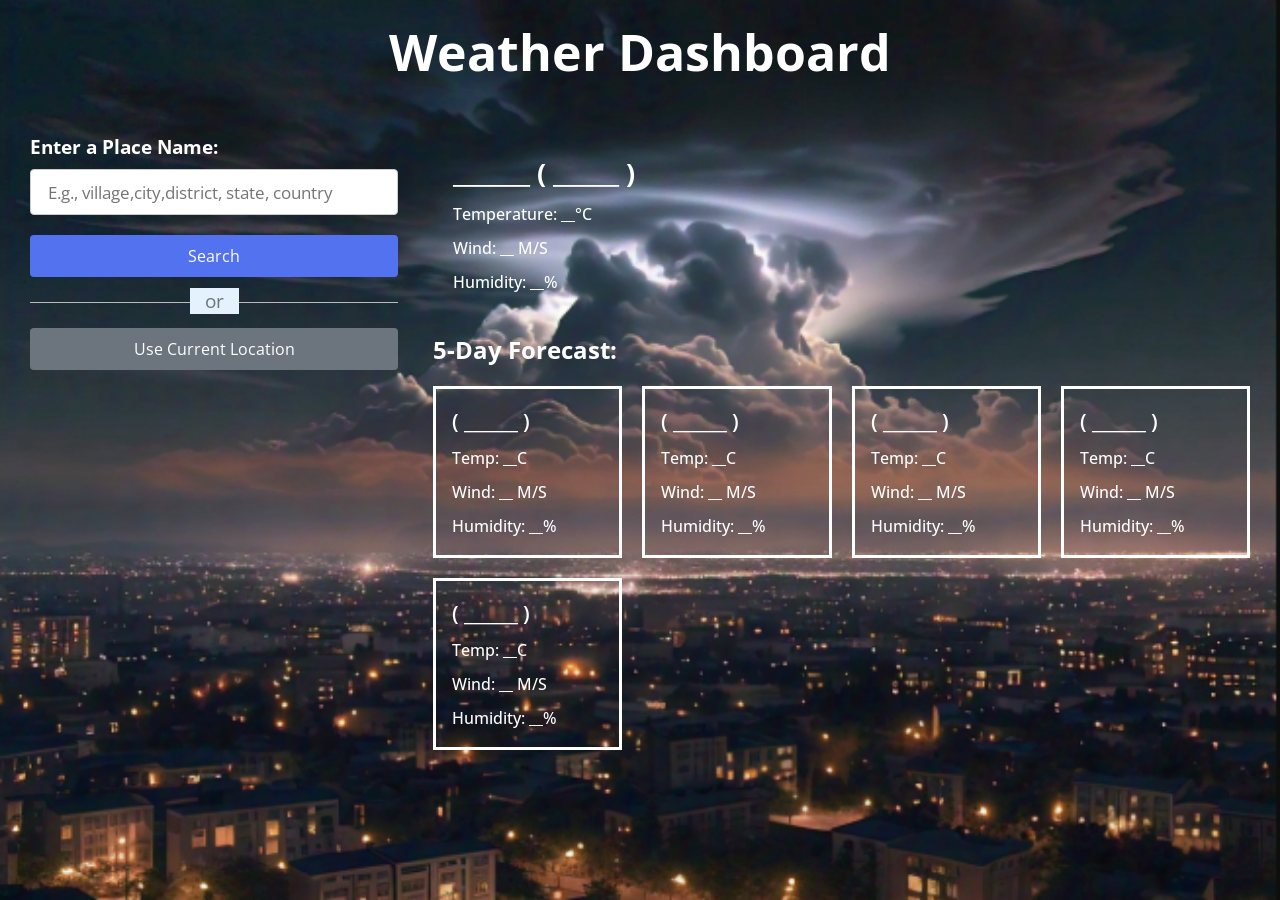
<file: index.html>
<!DOCTYPE html>
<!-- Coding By CodingNepal - www.codingnepalweb.com -->
<html lang="en">
  <head>
    <meta charset="utf-8">
    <title>Weather App</title>
    <link rel="shortcut icon" href="img5.jpg" type="image\x-icon">
    <link rel="stylesheet" href="style.css">
    <meta name="viewport" content="width=device-width, initial-scale=1.0">
    <script src="script.js" defer></script>
  </head>
  <body>
    <h1>Weather Dashboard</h1>
    <div class="container">
      <div class="weather-input">
        <h3 style="color: white;">Enter a Place Name:</h3>
        <input class="city-input" type="text" placeholder="E.g., village,city,district, state, country">
        <button class="search-btn">Search</button>
        <div class="separator"></div>
        <button class="location-btn">Use Current Location</button>
      </div>
      <div class="weather-data">
        <div class="current-weather">
          <div class="details">
            
            <h2>_______ ( ______ )</h2>
            <h6 >Temperature: __°C</h6>
            <h6 >Wind: __ M/S</h6>
            <h6 >Humidity: __%</h6>
          </div>
        </div>
        <div class="days-forecast">
          <h2>5-Day Forecast:</h2>
          <ul class="weather-cards">
            <li class="card">
              <h3>( ______ )</h3>
              <h6>Temp: __C</h6>
              <h6>Wind: __ M/S</h6>
              <h6>Humidity: __%</h6>
            </li>
            <li class="card">
              <h3>( ______ )</h3>
              <h6>Temp: __C</h6>
              <h6>Wind: __ M/S</h6>
              <h6>Humidity: __%</h6>
            </li>
            <li class="card">
              <h3>( ______ )</h3>
              <h6>Temp: __C</h6>
              <h6>Wind: __ M/S</h6>
              <h6>Humidity: __%</h6>
            </li>
            <li class="card">
              <h3>( ______ )</h3>
              <h6>Temp: __C</h6>
              <h6>Wind: __ M/S</h6>
              <h6>Humidity: __%</h6>
            </li>
            <li class="card">
              <h3>( ______ )</h3>
              <h6>Temp: __C</h6>
              <h6>Wind: __ M/S</h6>
              <h6>Humidity: __%</h6>
            </li>
          </ul>
        </div>
      </div>
    </div>
    
  </body>
</html>
</file>
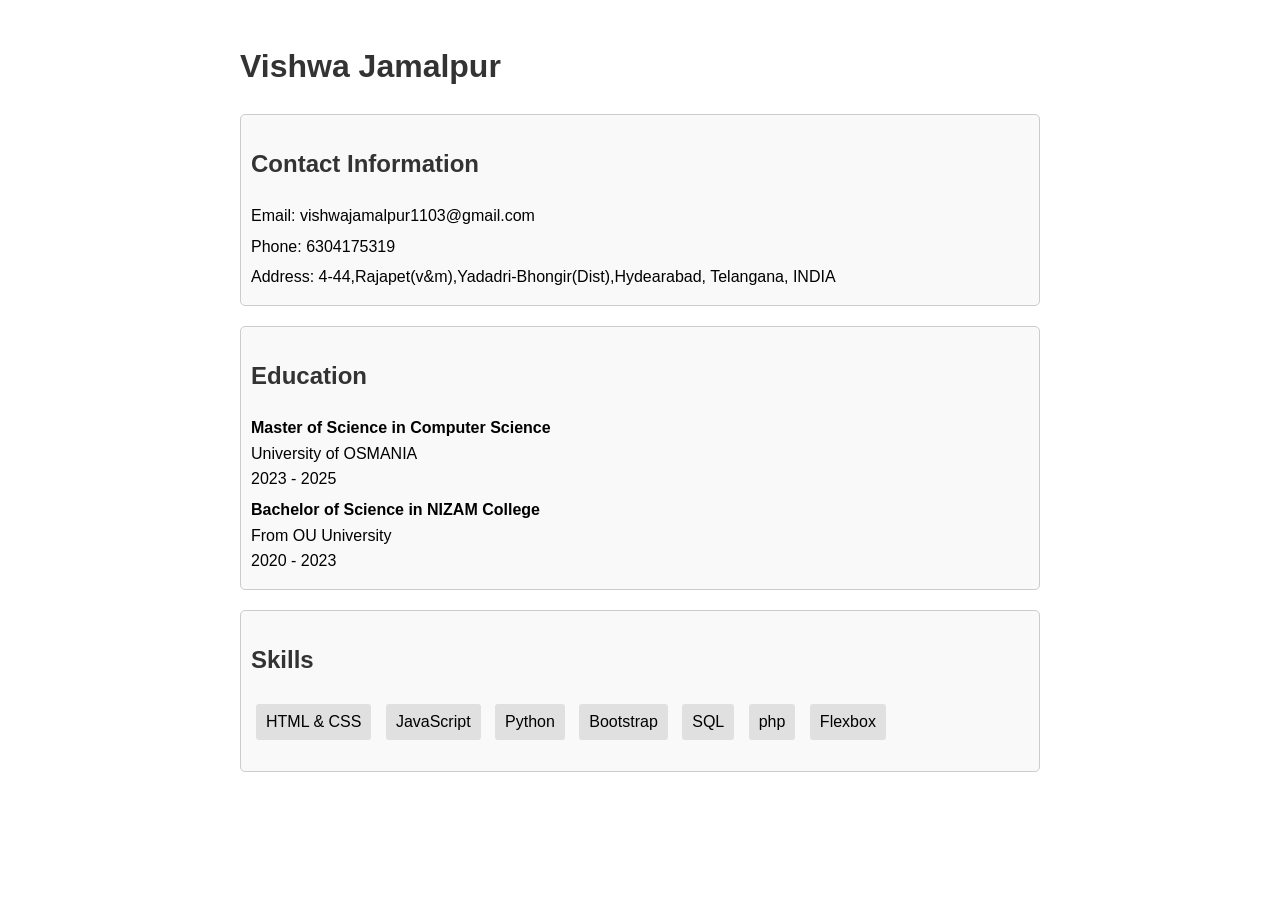
<file: week1.html>
<!DOCTYPE html>
<html lang="en">
<head>
    <meta charset="UTF-8">
    <meta name="viewport" content="width=device-width, initial-scale=1.0">
    <title>Resume</title>
    <link rel="shortcut icon" type="image/icon" href="icon3.jpg">
    <style>
        body {
            font-family: Arial, sans-serif;
            margin: 0;
            padding: 0;
            line-height: 1.6;
        }
        .container {
            max-width: 800px;
            margin: 0 auto;
            padding: 20px;
        }
        h1, h2 {
            color: #333;
        }
        .section {
            margin-bottom: 20px;
        }
        .contact-info, .education, .skills {
            padding: 10px;
            border: 1px solid #ccc;
            border-radius: 5px;
            background-color: #f9f9f9;
        }
        .contact-info p, .education p, .skills p {
            margin: 5px 0;
        }
        .skills ul {
            list-style-type: none;
            padding: 0;
        }
        .skills li {
            background-color: #e0e0e0;
            border-radius: 3px;
            display: inline-block;
            margin: 5px;
            padding: 5px 10px;
        }
    </style>
</head>
<body>
    <div class="container">
        <header>
            <h1>Vishwa Jamalpur</h1>
        </header>
        
        <section class="section contact-info">
            <h2>Contact Information</h2>
            <p>Email: vishwajamalpur1103@gmail.com</p>
            <p>Phone: 6304175319</p>
            <p>Address: 4-44,Rajapet(v&m),Yadadri-Bhongir(Dist),Hydearabad, Telangana, INDIA</p>
        </section>
        
        <section class="section education">
            <h2>Education</h2>
            <p><strong>Master of Science in Computer Science</strong><br>
            University of OSMANIA<br>
            2023 - 2025</p>
            <p><strong>Bachelor of Science in NIZAM College</strong><br>
            From OU University<br>
            2020 - 2023</p>
        </section>
        
        <section class="section skills">
            <h2>Skills</h2>
            <ul>
                <li>HTML & CSS</li>
                <li>JavaScript</li>
                <li>Python</li>
                <li>Bootstrap</li>
                <li>SQL</li>
                <li>php</li>
                <li>Flexbox</li>
            </ul>
        </section>
    </div>
</body>
</html>
</file>
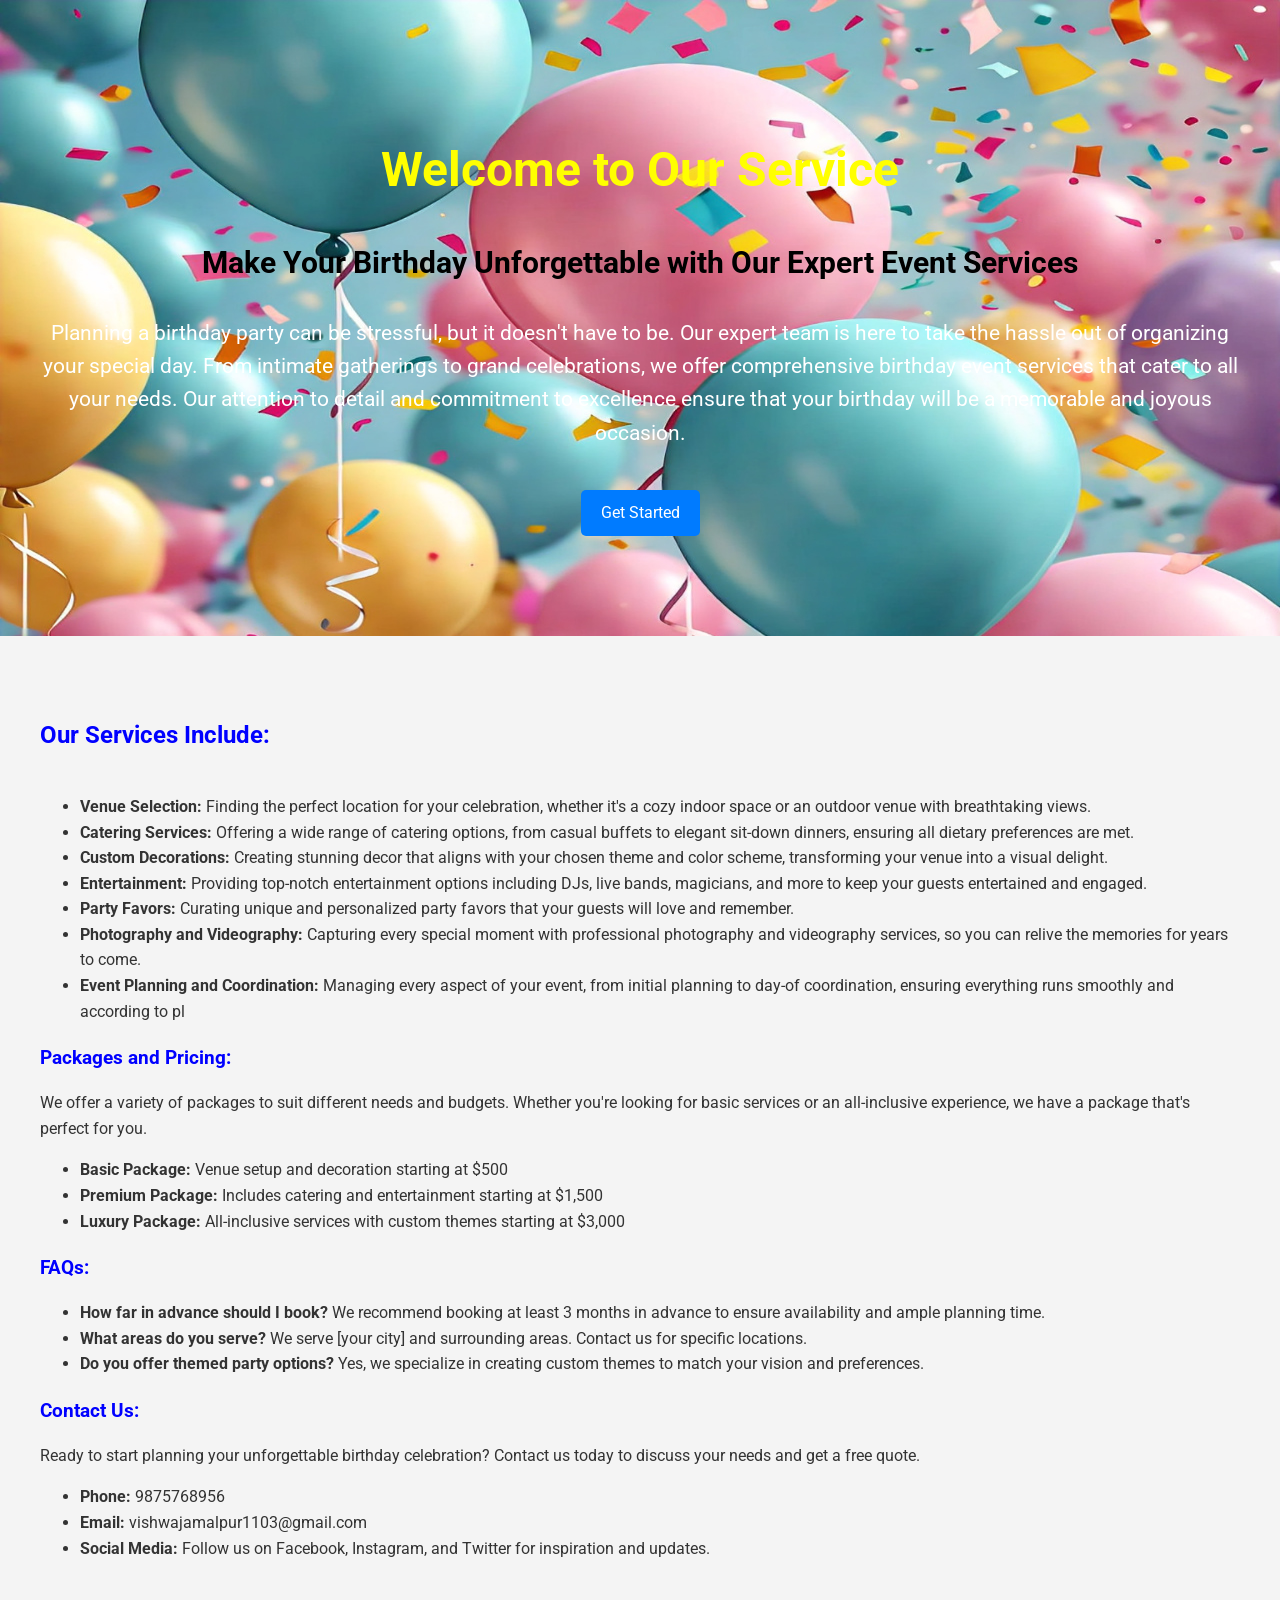
<file: week2.html>
<!DOCTYPE html>
<html lang="en">
<head>
    <meta charset="UTF-8">
    <meta name="viewport" content="width=device-width, initial-scale=1.0">
    <title>Birthday Events</title>
    <link rel="shortcut icon" type="image/icon" href="icon2.jpg">
    <link href="https://fonts.googleapis.com/css2?family=Roboto:wght@400;700&display=swap" rel="stylesheet">
    <link rel="stylesheet" href="week2.css">
</head>
<body>
    <header class="hero">
        <div class="container">
            <h1 style="text-align: center;">Welcome to Our Service</h1>
            <h3 style="text-align: center;color: black;font-size: 30px;"> Make Your Birthday Unforgettable with Our Expert Event Services</h3>
            <p>Planning a birthday party can be stressful, but it doesn't have to be. Our expert team is here to take 
                the hassle out of organizing your special day. From intimate gatherings to grand celebrations, we offer 
                comprehensive birthday event services that cater to all your needs. Our attention to detail and commitment
                 to excellence ensure that your birthday will be a memorable and joyous occasion.</p>
            <a href="#" class="cta-button">Get Started</a>
        </div>
    </header>

    <section class="features">
        <div class="container">
            <h2 >Our Services Include:</h2>
            <div class="feature">
                
                <p>
                    <ul style="list-style-type: disc";>
                       <li><b>Venue Selection:</b> Finding the perfect location for your celebration, whether it's a cozy indoor space
                         or an outdoor venue with breathtaking views.<br></li>
                        <li><b>Catering Services: </b>Offering a wide range of catering options, from casual buffets to elegant sit-down
                         dinners, ensuring all dietary preferences are met.<br></li>
                        <li><b>Custom Decorations: </b>Creating stunning decor that aligns with your chosen theme and color scheme,
                         transforming your venue into a visual delight.<br></li>

                        <li><b>Entertainment:</b> Providing top-notch entertainment options including DJs, live bands, magicians, and 
                         more to keep your guests entertained and engaged.<br></li>
                     
                        <li><b>Party Favors: </b>Curating unique and personalized party favors that your guests will love and remember.<br></li>

                     
                        <li><b>Photography and Videography:</b> Capturing every special moment with professional photography and 
                         videography services, so you can relive the memories for years to come.<br></li>
                     
                        <li><b>Event Planning and Coordination:</b> Managing every aspect of your event, from initial planning to
                      day-of coordination, ensuring everything runs smoothly and according to pl</li>
                    </ul>
                </p>
        </div>
            <div class="feature">
                <h3>Packages and Pricing:</h3>
                <p>We offer a variety of packages to suit different needs and budgets. Whether you're looking for basic 
                    services or an all-inclusive experience, we have a package that's perfect for you.</p>
                <p>
                    <ul style="list-style-type: disc;">
                    <li><b>Basic Package:</b> Venue setup and decoration starting at $500<br></li>
                    <li><b>Premium Package:</b> Includes catering and entertainment starting at $1,500<br></li>
                    <li><b>Luxury Package:</b> All-inclusive services with custom themes starting at $3,000</li>
                    </ul>
                </p>
            </div>
            <div class="feature">
                <h3>FAQs:</h3>
                <p>
                    <ul style="list-style-type: disc;">
                      <li><b>How far in advance should I book?</b> We recommend booking at least 3 months in advance to ensure availability and ample planning time.<br></li>
                       <li><b>What areas do you serve?</b> We serve [your city] and surrounding areas. Contact us for specific locations.<br></li>
                       <li><b>Do you offer themed party options?</b> Yes, we specialize in creating custom themes to match your vision and preferences.</li>
                    </ul>
                </p>
                    
            </div>
            <div class="feature">
                <h3>Contact Us:</h3>
                <p>Ready to start planning your unforgettable birthday celebration? Contact us today to discuss your needs and get a free quote.</p>
                <p>
                    <ul style="list-style-type: disc;">

                    <li><b>Phone: </b>9875768956<br></li>
                    <li><b>Email:</b> vishwajamalpur1103@gmail.com<br></li>
                    <li><b>Social Media:</b> Follow us on Facebook, Instagram, and Twitter for inspiration and updates.</li>
                    </ul>
                </p>
                    
            </div>
        </div>
    </section>
</body>
</html>
</file>
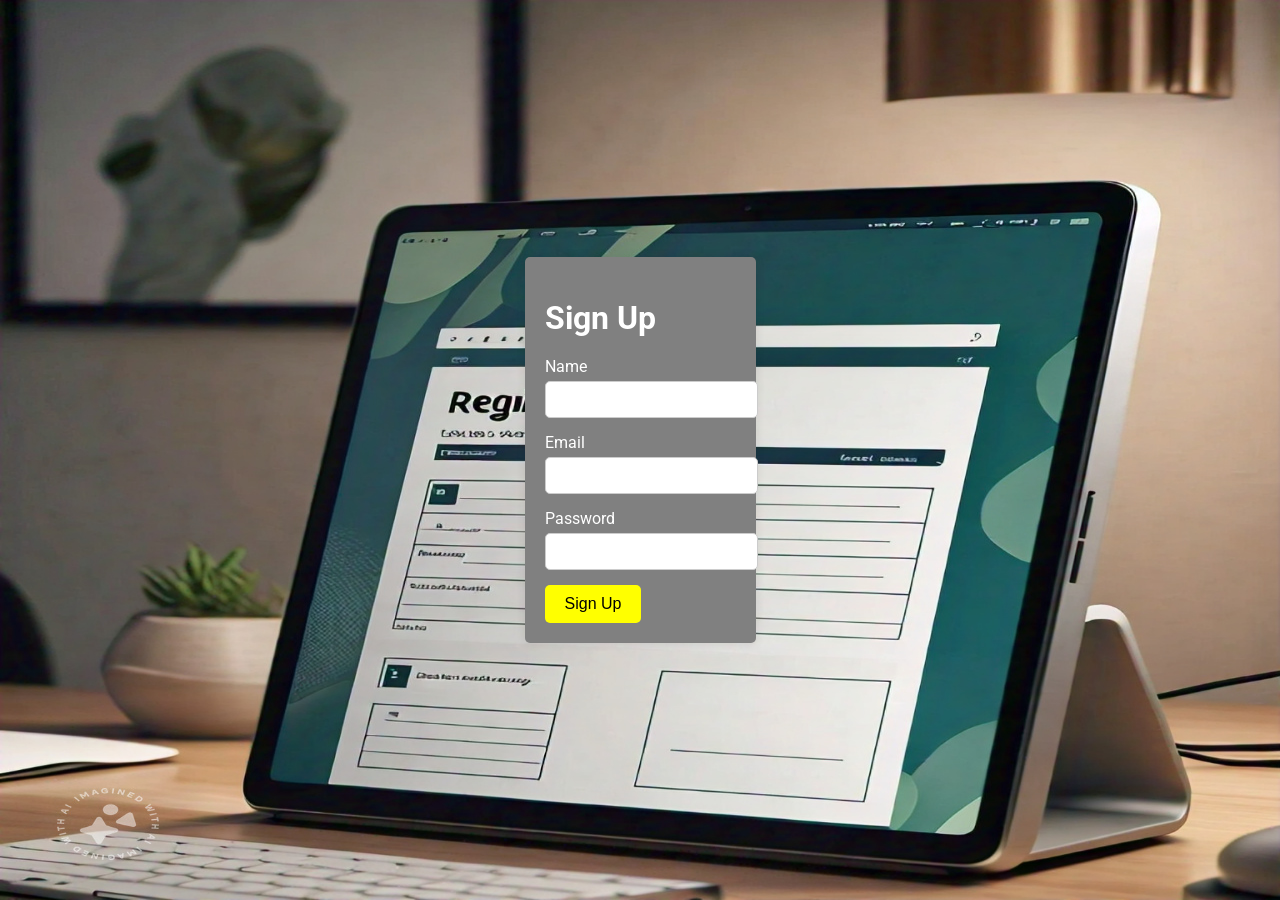
<file: week3.html>
<!DOCTYPE html>
<html lang="en">
<head>
    <meta charset="UTF-8">
    <meta name="viewport" content="width=device-width, initial-scale=1.0">
    <title>Form Validation</title>
    <link rel="shortcut icon" type="image/icon" href="icon.jpg">
    <link href="https://fonts.googleapis.com/css2?family=Roboto:wght@400;700&display=swap" rel="stylesheet">
    <link rel="stylesheet" href="week3.css">
</head>
<body>
    <div class="container">
        <h1>Sign Up</h1>
        <form id="signup-form">
            <div class="form-group">
                <label for="name">Name</label>
                <input type="text" id="name" name="name" required>
                <small class="error" id="name-error"></small>
            </div>
            <div class="form-group">
                <label for="email">Email</label>
                <input type="email" id="email" name="email" required>
                <small class="error" id="email-error"></small>
            </div>
            <div class="form-group">
                <label for="password">Password</label>
                <input type="password" id="password" name="password" required>
                <small class="error" id="password-error"></small>
            </div>
            <button type="submit">Sign Up</button>
        </form>
    </div>

    <script src="script.js"></script>
</body>
</html>
</file>
<file: style.css>
/* Import Google font - Open Sans */
@import url('https://fonts.googleapis.com/css2?family=Open+Sans:wght@400;500;600;700&display=swap');
* {
  margin: 0;
  padding: 0;
  box-sizing: border-box;
  font-family: 'Open Sans', sans-serif;
}
body {
  background-image:url("night8.png");
  background-repeat: no-repeat;
  background-size: 100% 100%;
  background-attachment: fixed;
}
h1 {
  
  font-size: 50px;
  text-align: center;
  padding: 18px 0;
  color: #fff;
  
}
.container {
  display: flex;
  gap: 35px;
  padding: 30px;
}
.weather-input {
  width: 550px;
}
.weather-input input {
  height: 46px;
  width: 100%;
  outline: none;
  font-size: 1.07rem;
  padding: 0 17px;
  margin: 10px 0 20px 0;
  border-radius: 4px;
  border: 1px solid #ccc;
}
.weather-input input:focus {
  padding: 0 16px;
  border: 2px solid #5372F0;
}
.weather-input .separator {
  height: 1px;
  width: 100%;
  margin: 25px 0;
  background: #BBBBBB;
  display: flex;
  align-items: center;
  justify-content: center;
}
.weather-input .separator::before{
  content: "or";
  color: #6C757D;
  font-size: 1.18rem;
  padding: 0 15px;
  margin-top: -4px;
  background: #E3F2FD;
}
.weather-input button {
  width: 100%;
  padding: 10px 0;
  cursor: pointer;
  outline: none;
  border: none;
  border-radius: 4px;
  font-size: 1rem;
  color: #fff;
  background: #5372F0;
  transition: 0.2s ease;
}
.weather-input .search-btn:hover {
  background: #2c52ed;
}
.weather-input .location-btn {
  background: #6C757D;
}
.weather-input .location-btn:hover {
  background: #5c636a;
}
.weather-data {
  width: 100%;
}
.weather-data .current-weather {
  color: #fff;
  
  padding: 20px 20px 20px 20px;
  
  justify-content: space-between;
}
.current-weather h2 {
  font-weight: 700;
  font-size: 1.7rem;
}
.weather-data h6 {
  margin-top: 12px;
  font-size: 1rem;
  font-weight: 500;
}
.current-weather .icon {
  text-align: center;
  
}
.current-weather .icon img {
  max-width: 120px;
  margin-top: -15px;
  border:3px solid white;
}
.current-weather .icon h6 {
  margin-top: -10px;
  text-transform: capitalize;
}
.days-forecast h2 {
  margin: 20px 0;
  font-size: 1.5rem;
  color:white;
}
.days-forecast .weather-cards {
  display: flex;
  gap: 20px;
}
.weather-cards .card {
  color: #fff;
  padding: 18px 16px;
  list-style: none;
  width: calc(100%/5);
  
  border: 3px solid white;
}
.weather-cards .card h3 {
  font-size: 1.3rem;
  font-weight: 600;
  color: white;
}
.weather-cards .card img {
  max-width: 70px;
  margin: 5px 0 -12px 0;
}

@media (max-width: 1400px) {
  .weather-data .current-weather {
    padding: 20px;
  }
  .weather-cards {
    flex-wrap: wrap;
  }
  .weather-cards .card {
    width: calc(100% / 4 - 15px);
  }
}
@media (max-width: 1200px) {
  .weather-cards .card {
    width: calc(100% / 3 - 15px);
  }
}
@media (max-width: 950px) {
  .weather-input {
    width: 450px;
  }
  .weather-cards .card {
    width: calc(100% / 2 - 10px);
  }
}
@media (max-width: 750px) {
  h1 {
    font-size: 1.45rem;
    padding: 16px 0;
  }
  .container {
    flex-wrap: wrap;
    padding: 15px;
  }
  .weather-input {
    width: 100%;
  }
  .weather-data h2 {
    font-size: 1.35rem;
  }
}
</file>
<file: week2.css>
body {
    margin: 0;
    font-family: 'Roboto', sans-serif;
    color: #333;
    line-height: 1.6;
}

.container {
    max-width: 1200px;
    margin: 0 auto;
    padding: 0 20px;
}

.hero {
    background-image: url('pic6.jpg');
    background-size: 100% 100%;
    background-attachment: fixed;
    color: #fff;
    text-align: center;
    padding: 100px 20px;
}

.hero h1 {
    font-size: 3rem;
    margin-bottom: 20px;
    color:yellow;
    
}

.hero p {
    font-size: 1.3rem;
    margin-bottom: 40px;
    color: white;
}

.cta-button {
    display: inline-block;
    padding: 10px 20px;
    font-size: 1rem;
    color: #fff;
    background-color: #007BFF;
    border: none;
    border-radius: 5px;
    text-decoration: none;
    transition: background-color 0.3s;
}

.cta-button:hover {
    background-color: #0056b3;
}

.features {
    padding: 60px 20px;
    background-color: #f4f4f4;
}

.features h2 {
    
    margin-bottom: 40px;
    color: blue;
}

.feature {
    margin-bottom: 20px;
}

.feature h3 {
    margin-bottom: 10px;
    color: blue;
}
</file>
<file: week3.css>
body {
    font-family: 'Roboto', sans-serif;
    margin: 0;
    padding: 0;
    display: flex;
    justify-content: center;
    align-items: center;
    height: 100vh;
    background-image:url("img2.jpg");
    background-repeat: no-repeat;
    background-attachment: fixed;
    background-size: 100% 100%;
}

.container {
    background-color:grey;
    padding: 20px;
    border-radius: 5px;
    box-shadow: 0 0 10px rgba(0, 0, 0, 0.1);
}

h1 {
    margin-bottom: 20px;
    color: white;
}

.form-group {
    margin-bottom: 15px;
    color: white;
}

label {
    display: block;
    margin-bottom: 5px;
}

input {
    width: 100%;
    padding: 10px;
    border: 1px solid #ccc;
    border-radius: 5px;
}

button {
    padding: 10px 20px;
    border: none;
    border-radius: 5px;
    background-color: yellow;
    color:black;
    font-size: 1rem;
    cursor: pointer;
    transition: background-color 0.3s;
}

button:hover {
    background-color: #0056b3;
}

.error {
    color: red;
    font-size: 0.875rem;
    display: none;
}
</file>
